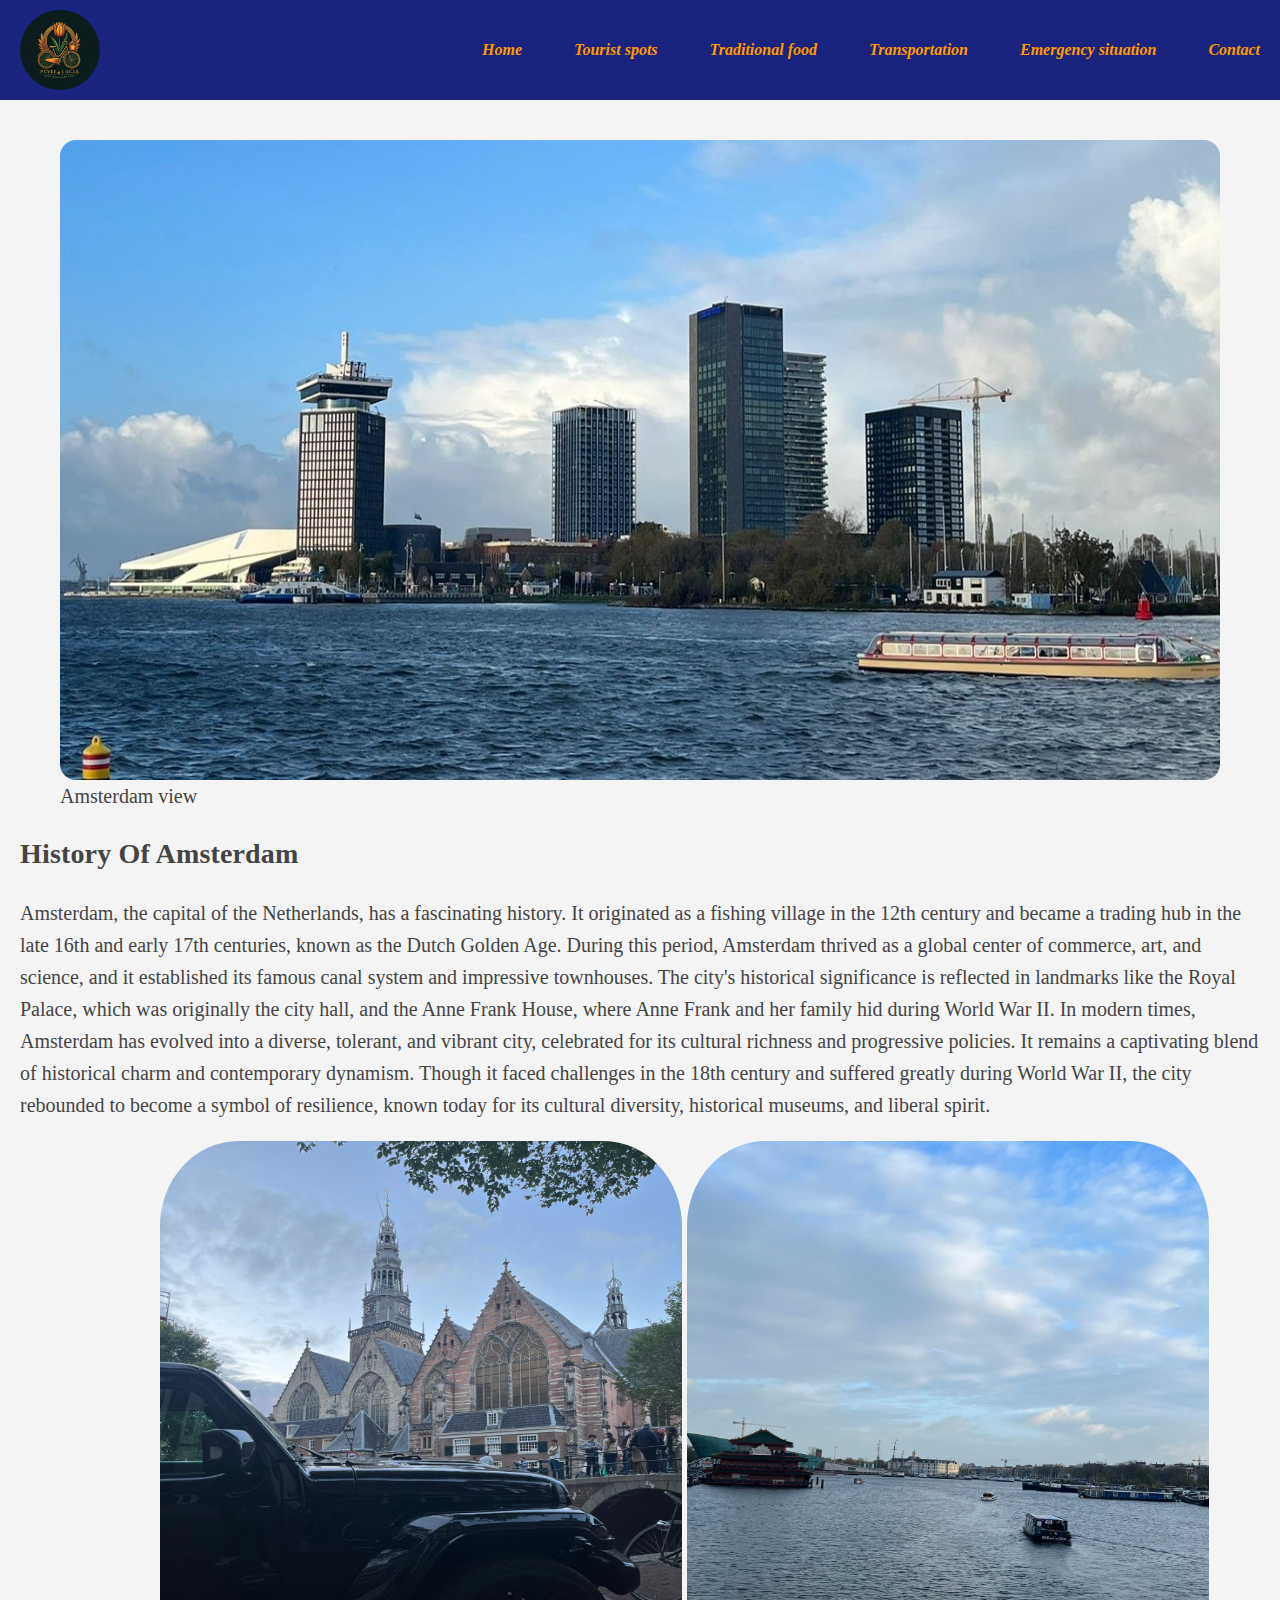
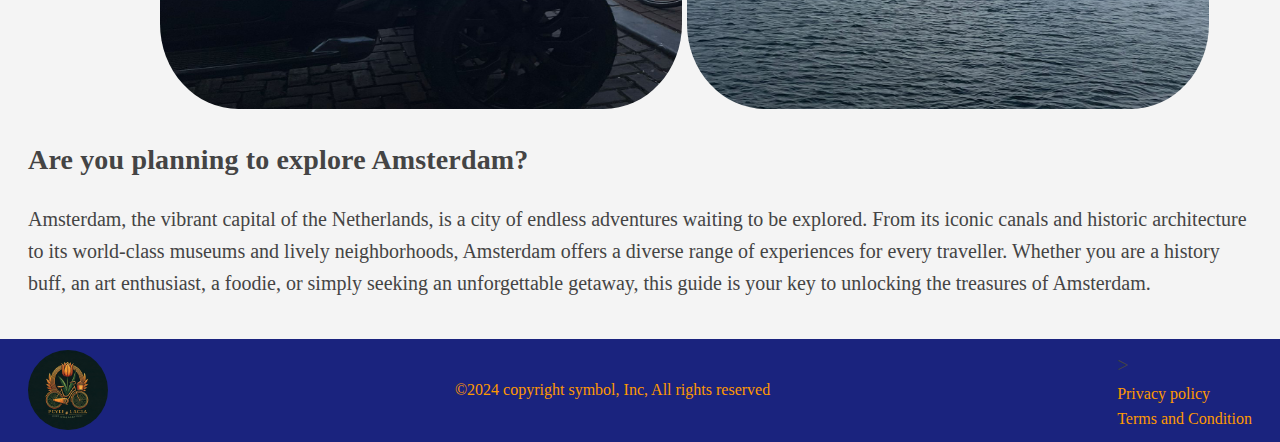
<file: index.html>
<!DOCTYPE html>
<html lang="en">
<head>
  <meta charset="UTF-8">
  <meta name="viewport" content="width=device-width, initial-scale=1.0">
  <meta name="Rakib" content="Amsterdam Tourist Spots">
  <meta name="geo.placename" content="Amsterdam city">
  <title>Home Page</title>
  <link rel="shortcut icon" type="image/x-icon" href="img/favicon.png">
  <link rel="stylesheet" href="Style.css">
  <link rel="preconnect" href="https://fonts.gstatic.com" crossorigin>
  <meta name="keywords" content="Amsterdam, tourist, food, transportation, emergency situation">
</head>
<body class="container">
  <header class="header">
    <img src="Picture/logo.jpeg" alt="Logo" class="logo">
    <nav>
      <ul>
        <li><a href="index.html">Home</a></li>
        <li><a href="Tourist_spot.html">Tourist spots</a></li>
        <li><a href="Traditional_food.html">Traditional food</a></li>
        <li><a href="Transportation.html">Transportation</a></li>
        <li><a href="Emergency.html">Emergency situation</a></li>
        <li><a href="Contact.html">Contact</a></li>
      </ul>
    </nav>
  </header>

  <main>
    <section class="content">
      <figure>
        <img class="Hm1" src="Picture/scenary.jpg" alt="Amsterdam view" title="view">
        <figcaption>Amsterdam view</figcaption>
      </figure>
      <article class="home content1"></article>
      <aside>
        <h1>History Of Amsterdam</h1>
        <p>Amsterdam, the capital of the Netherlands, has a fascinating history. It originated as a fishing village in the 12th century and became a trading hub in the late 16th and early 17th centuries,
          known as the Dutch Golden Age. During this period, Amsterdam thrived as a global center of commerce, art, and science, and it established its famous canal system and impressive townhouses.
          The city's historical significance is reflected in landmarks like the Royal Palace, which was originally the city hall, and the Anne Frank House, where Anne Frank and her family hid during World War II.
          In modern times, Amsterdam has evolved into a diverse, tolerant, and vibrant city, celebrated for its cultural richness and progressive policies. It remains a captivating blend of historical charm and contemporary dynamism.
          Though it faced challenges in the 18th century and suffered greatly during World War II, the city rebounded to become a symbol of resilience, known today for its cultural diversity, historical museums, and liberal spirit.</p>
      </aside>
      <figure>
        <img class="Hm2" src="Picture/car.jpg" alt="car" title="car">
        <img class="Hm3" src="Picture/river.jpg" alt="Modern skyline" title="skyline">
      </figure>
      <article class="home content2">   
         <h2>Are you planning to explore Amsterdam?</h2>
         <p>Amsterdam, the vibrant capital of the Netherlands, is a city of endless adventures waiting to be explored.
          From its iconic canals and historic architecture to its world-class museums and lively neighborhoods, Amsterdam offers a diverse range of experiences for every traveller.
          Whether you are a history buff, an art enthusiast, a foodie, or simply seeking an unforgettable getaway, this guide is your key to unlocking the treasures of Amsterdam.</p> 
      </article>
    </section>
  </main>

  <footer class="footer-section">
    <img src="Picture/logo.jpeg" alt="Logo" class="logo">
    <p class="copyrights">©2024 copyright symbol, Inc, All rights reserved</p>
   <section class="footer-content-policy"> >
    <p class="policy-1">Privacy policy</p>
    <p class="policy-1">Terms and Condition</p>
   </section>
  </footer>
</body>
</html>
</file>
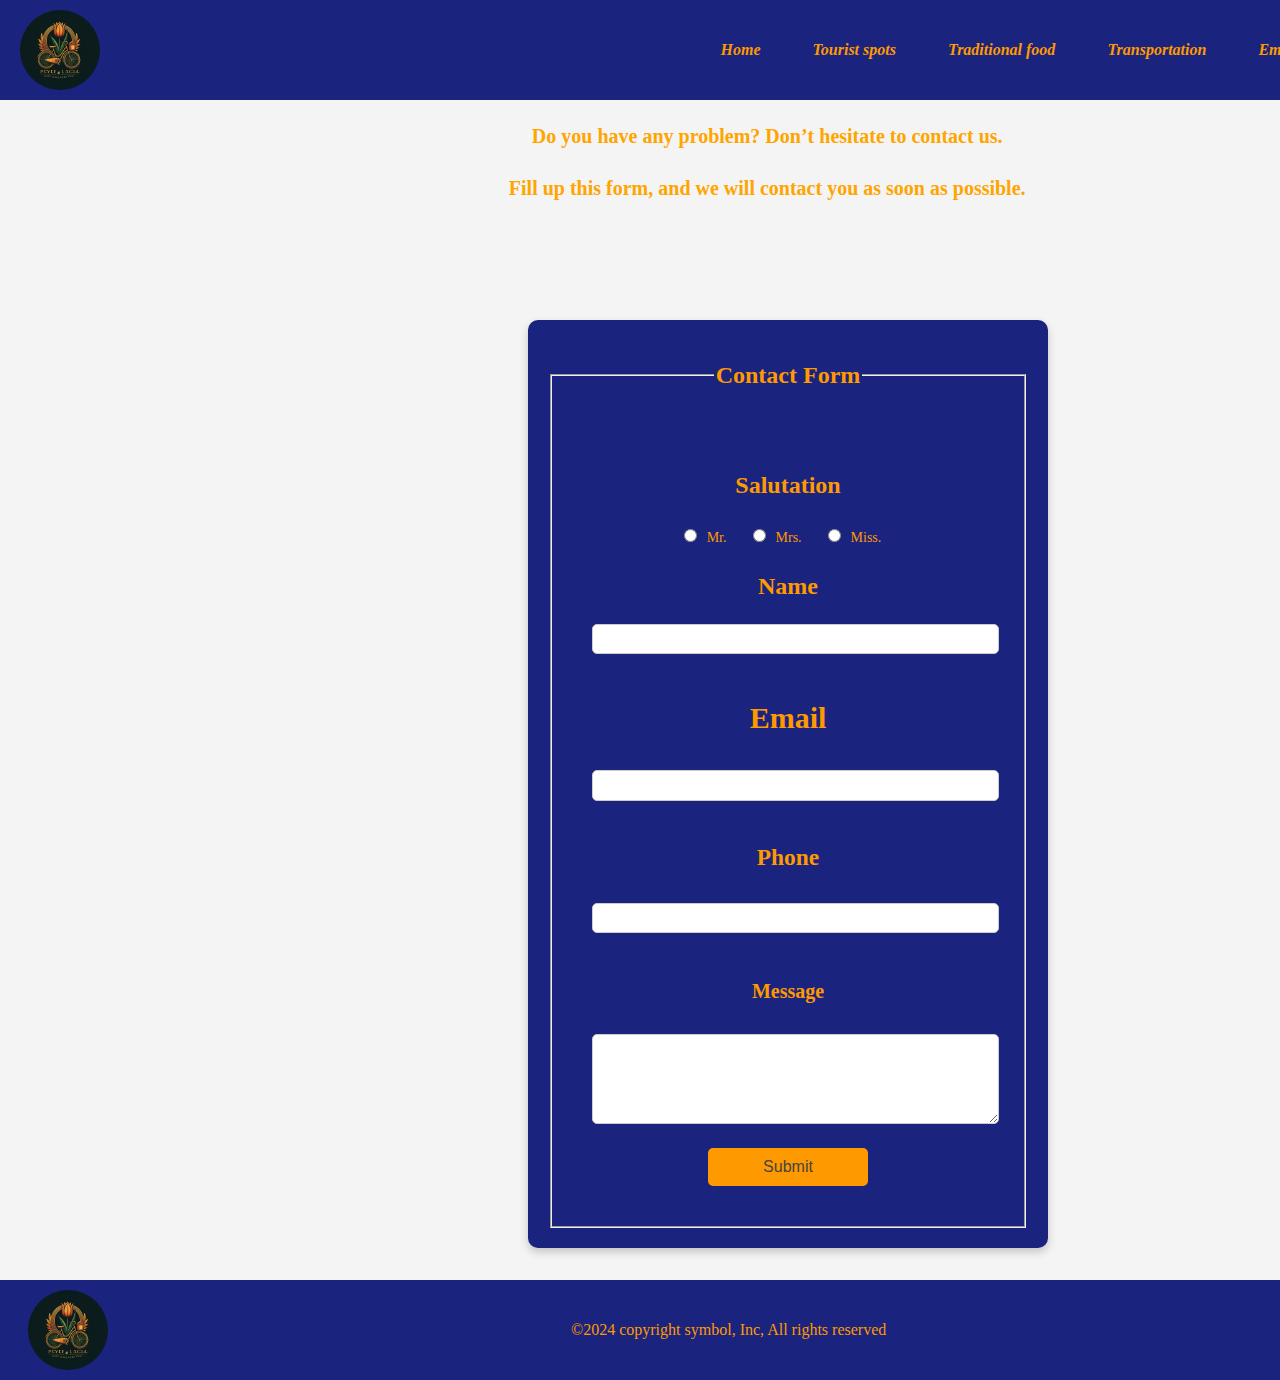
<file: Contact.html>
<!DOCTYPE html>
<html lang="en">
  <head>
    <meta charset="UTF-8">
    <meta name="viewport" content="width=device-width, initial-scale=1.0">
    <meta name="Rakib" content="Amsterdam Tourist Spots">
    <meta name="geo.placename" content="Amsterdam city">
    <title>Contact</title>
    <link rel="shortcut icon" type="image/x-icon" href="img/favicon.png">
    <link rel="stylesheet" href="Style.css">
    <link rel="preconnect" href="https://fonts.gstatic.com" crossorigin>
    <meta name="keywords" content="Amsterdam, tourist, food, transportation, emergency situation">
  </head>
  <body class="container">
    <header class="header1">
      <img src="Picture/logo.jpeg" alt="Logo" class="logo">
      <nav>
        <ul>
          <li><a href="index.html">Home</a></li>
          <li><a href="Tourist_spot.html">Tourist spots</a></li>
          <li><a href="Traditional_food.html">Traditional food</a></li>
          <li><a href="Transportation.html">Transportation</a></li>
          <li><a href="Emergency.html">Emergency situation</a></li>
          <li><a href="Contact.html">Contact</a></li>
        </ul>
      </nav>
    </header>
    <main>
      <section class="content6">
        <p class="content-6-text">Do you have any problem? Don’t hesitate to contact us.</p>
        <p class="content-6-text">Fill up this form, and we will contact you as soon as possible.</p>
        <form action="#" method="post" class="contact-form">
          <fieldset class="form-field">
            <legend><h1>Contact Form</h1></legend>

            <h1>Salutation</h1>
            <input type="radio" name="salutation" value="Mr." id="mr">
            <label for="mr">Mr.</label>
            <input type="radio" name="salutation" value="Mrs." id="mrs">
            <label for="mrs">Mrs.</label>
            <input type="radio" name="salutation" value="Miss." id="miss">
            <label for="miss">Miss.</label>

            <h1>Name</h1>
            <input class="input-all" type="text" id="name" name="name" required>

            <h2>Email</h2>
            <input class="input-all" type="email" id="email" name="email" required>

            <h3>Phone</h3>
            <input class="input-all" type="tel" id="phone" name="phone" required>

            <h4>Message</h4>
            <textarea class="input-all" id="message" name="message" rows="5" required></textarea>

            <button type="submit">Submit</button>
          </fieldset>
        </form>
      </section>
    </main>

    <footer class="footer">
      <img src="Picture/logo.jpeg" alt="Logo" class="logo">
      <p class="copyrights">©2024 copyright symbol, Inc, All rights reserved</p>
      <section class="footer-content-policy">
        <p class="policy-1">Privacy policy</p>
        <p class="policy-1">Terms and Conditions</p>
      </section>
    </footer>
  </body>
</html>
</file>
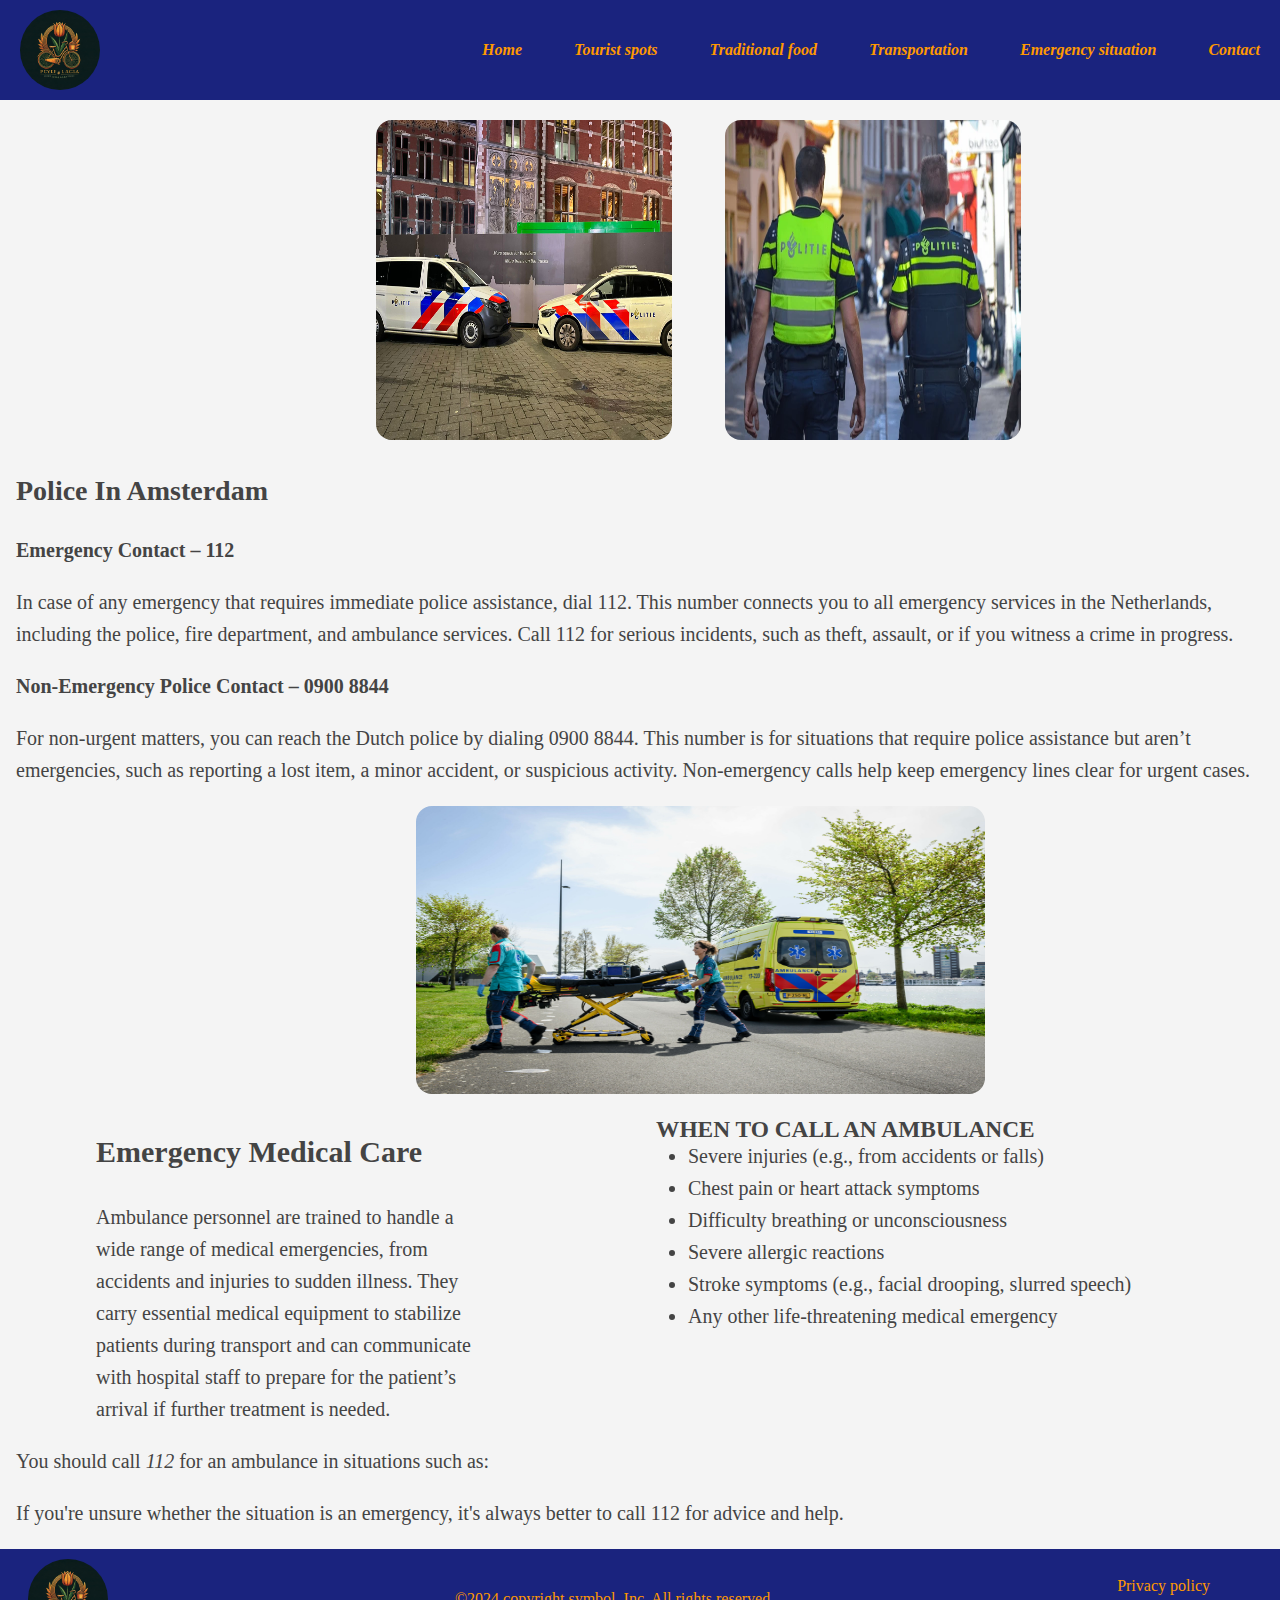
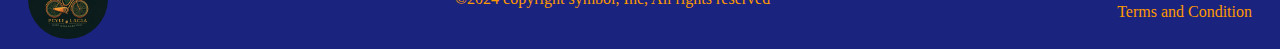
<file: Emergency.html>
<!DOCTYPE html>
<html lang="en">
  <head>
    <meta charset="UTF-8">
    <meta name="viewport" content="width=device-width, initial-scale=1.0">
    <meta name="Rakib" content="Amsterdam Tourist Spots">
    <meta name="geo.placename" content="Amsterdam city">
    <title>Emergency Situation</title>
    <link rel="shortcut icon" type="image/x-icon" href="img/favicon.png">
    <link rel="stylesheet" href="Style.css">
    <link rel="preconnect" href="https://fonts.gstatic.com" crossorigin>
    <meta name="keywords" content="Amsterdam, tourist, food, transportation, emergency situation">
  </head>
  <body class="container">
    <header class="header">
      <img src="Picture/logo.jpeg" alt="Logo" class="logo">
      <nav>
        <ul>
          <li><a href="index.html">Home</a></li>
          <li><a href="Tourist_spot.html">Tourist spots</a></li>
          <li><a href="Traditional_food.html">Traditional food</a></li>
          <li><a href="Transportation.html">Transportation</a></li>
          <li><a href="Emergency.html">Emergency situation</a></li>
          <li><a href="Contact.html">Contact</a></li>
        </ul>
      </nav>
    </header>
    <main>
      <section class="content5">
        <figure>
          <img class="Em1" src="Picture/police_car.jpg" alt="police car" title="police car">
          <img class="Em2" src="Picture/police.jpg" alt="police" title="police">
        </figure>
        <article class="police in Amsterdam">  
          <h1>Police In Amsterdam</h1>
          <p><strong>Emergency Contact – 112</strong></p>
          <p>In case of any emergency that requires immediate police assistance, dial 112. This number connects you to all emergency services in the Netherlands, including the police, fire department, and ambulance services. Call 112 for serious incidents, such as theft, assault, or if you witness a crime in progress.</p>
          <p><strong>Non-Emergency Police Contact – 0900 8844</strong></p>
          <p>For non-urgent matters, you can reach the Dutch police by dialing 0900 8844. This number is for situations that require police assistance but aren’t emergencies, such as reporting a lost item, a minor accident, or suspicious activity. Non-emergency calls help keep emergency lines clear for urgent cases.</p>
        </article>
        <img class="Em3" src="Picture/Emergency.jpg" alt="">
        <h2>Emergency Medical Care</h2>
        <p class="em2">
          Ambulance personnel are trained to handle a wide range of medical emergencies, from accidents and injuries to sudden illness. They carry essential medical equipment to stabilize patients during transport and can communicate with hospital staff to prepare for the patient’s arrival if further treatment is needed.
        </p>
        <h3>When to Call an Ambulance</h3>
        <p>You should call <em>112</em> for an ambulance in situations such as:</p>
        <ul class="em3">
          <li>Severe injuries (e.g., from accidents or falls)</li>
          <li>Chest pain or heart attack symptoms</li>
          <li>Difficulty breathing or unconsciousness</li>
          <li>Severe allergic reactions</li>
          <li>Stroke symptoms (e.g., facial drooping, slurred speech)</li>
          <li>Any other life-threatening medical emergency</li>
        </ul>
        <aside>
          <p>If you're unsure whether the situation is an emergency, it's always better to call 112 for advice and help.</p>
        </aside>
      </section> 
    </main>
    <footer class="footer-section">
      <img src="Picture/logo.jpeg" alt="Logo" class="logo">
      <p class="copyrights">©2024 copyright symbol, Inc, All rights reserved</p>
      <section class="footer-content-policy">
        <p class="policy-1">Privacy policy</p>
        <p class="policy-1">Terms and Condition</p>
      </section>
    </footer>
  </body>
</html>
</file>
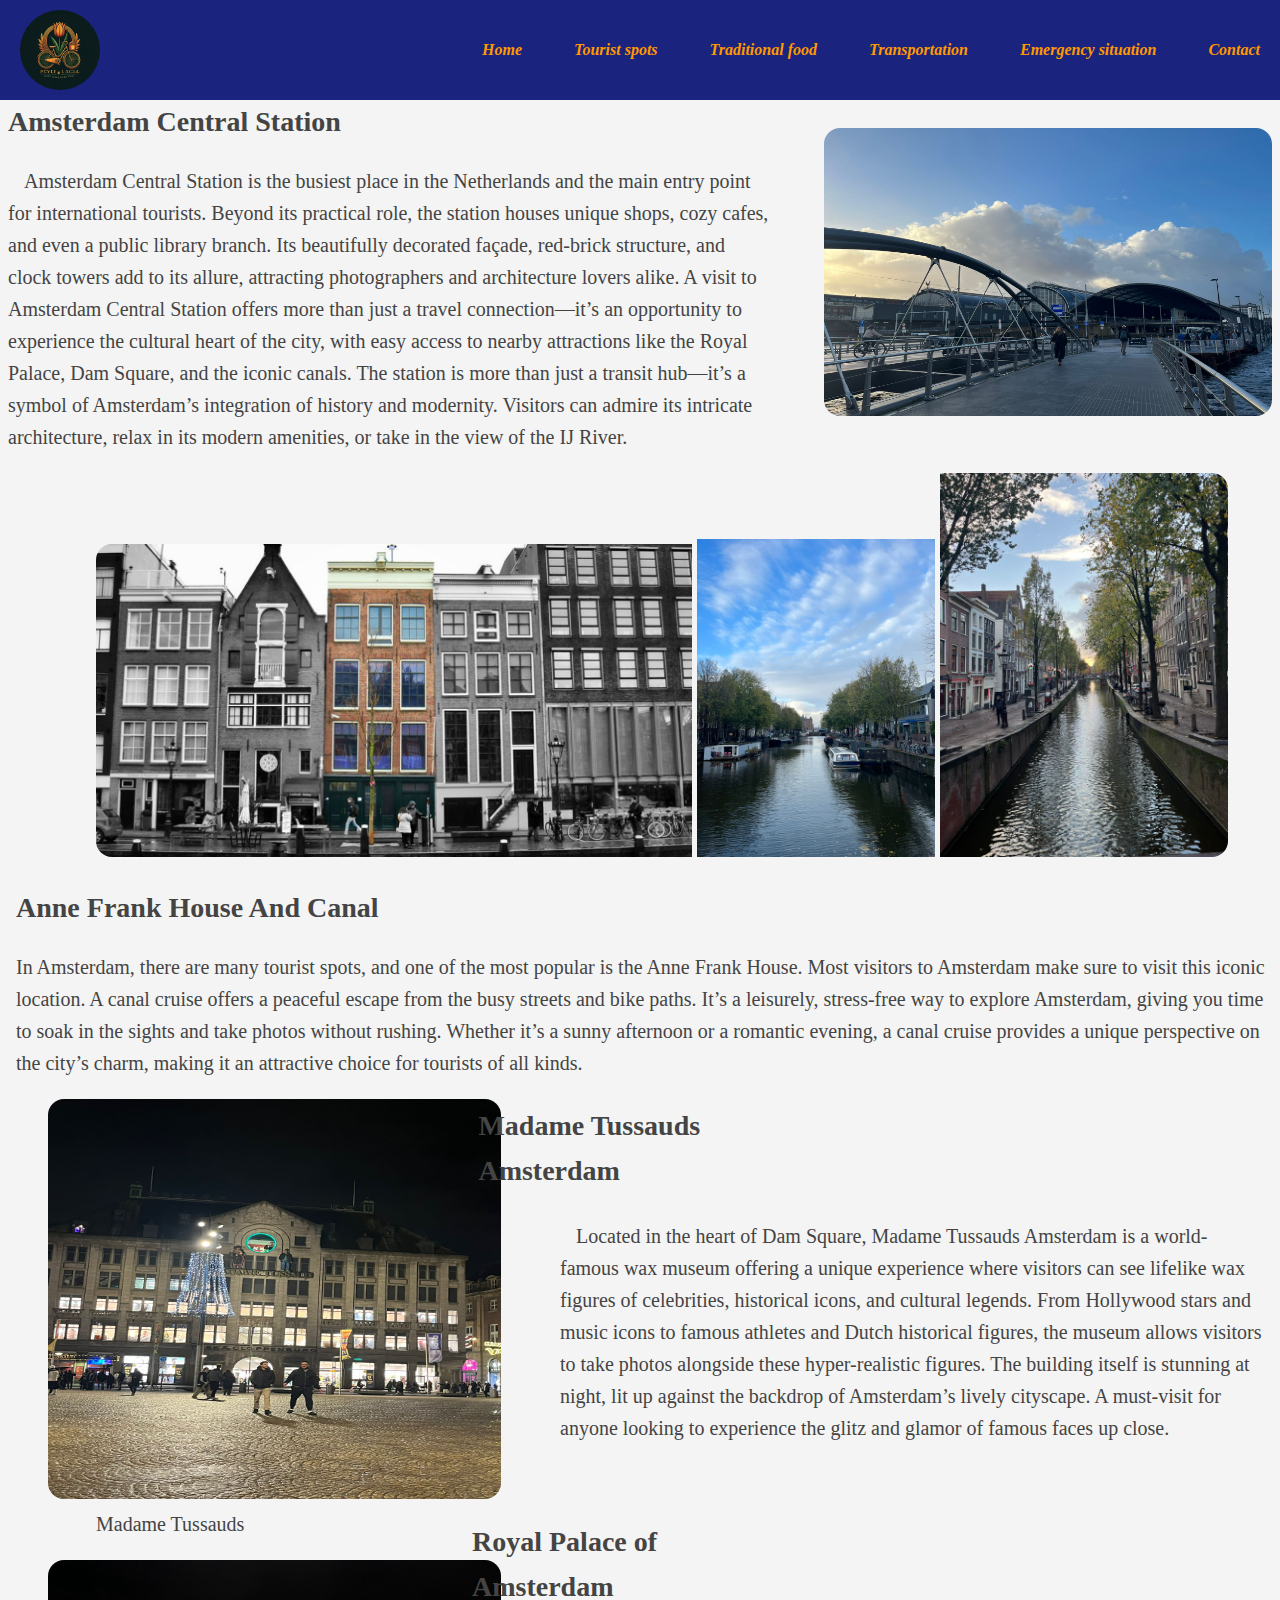
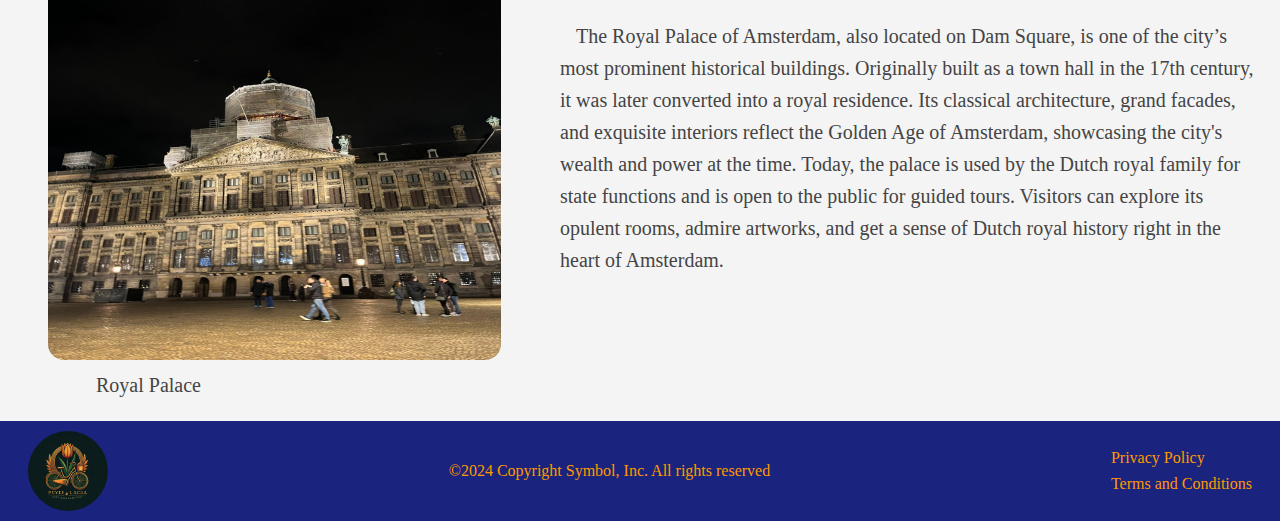
<file: Tourist_spot.html>
<!DOCTYPE html>
<html lang="en">
  <head>
    <meta charset="UTF-8">
    <meta name="viewport" content="width=device-width, initial-scale=1.0">
    <meta name="Rakib" content="Amsterdam Tourist Spots">
    <meta name="geo.placename" content="Amsterdam city">
    <title>Tourist Spots</title>
    <link rel="shortcut icon" type="image/x-icon" href="img/favicon.png">
     <link rel="stylesheet" href="Style.css">
    <link rel="preconnect" href="https://fonts.gstatic.com" crossorigin>
    <meta name="keywords" content="Amsterdam, tourist, food, transportation, emergency situation">
  </head>
<body class="container">
  <header class="header">
    <img src="Picture/logo.jpeg" alt="Logo" class="logo">
    <nav>
      <ul>
        <li><a href="index.html">Home</a></li>
        <li><a href="Tourist_spot.html">Tourist spots</a></li>
        <li><a href="Traditional_food.html">Traditional food</a></li>
        <li><a href="Transportation.html">Transportation</a></li>
        <li><a href="Emergency.html">Emergency situation</a></li>
        <li><a href="Contact.html">Contact</a></li>
      </ul>
    </nav>
  </header>
  <main>
    <section class="content2"> 
      <aside>
        <h1>Amsterdam Central Station</h1>
        <p class="tm1">Amsterdam Central Station is the busiest place in the Netherlands and the main entry point for international tourists. Beyond its practical role, the station houses unique shops, cozy cafes, and even a public library branch. Its beautifully decorated façade, red-brick structure, and clock towers add to its allure, attracting photographers and architecture lovers alike. A visit to Amsterdam Central Station offers more than just a travel connection—it’s an opportunity to experience the cultural heart of the city, with easy access to nearby attractions like the Royal Palace, Dam Square, and the iconic canals. The station is more than just a transit hub—it’s a symbol of Amsterdam’s integration of history and modernity. Visitors can admire its intricate architecture, relax in its modern amenities, or take in the view of the IJ River.</p>
      </aside>
      <figure>
        <img class="Tm1" src="Picture/central_station.jpg" alt="station" title="station">
      </figure>

      <figure>
        <img class="Tm2" src="Picture/anne_frank_house.jpeg" alt="Anne Frank House" title="Anne Frank House">
        <img class="Tm3" src="Picture/canal_big.jpg" alt="Big Canal" title="Big Canal">
        <img class="Tm4" src="Picture/canal.jpg" alt="Canal" title="Canal">
      </figure>

      <article class="tour content2"> 
        <h2>Anne Frank House And Canal</h2>
        <p>In Amsterdam, there are many tourist spots, and one of the most popular is the Anne Frank House. Most visitors to Amsterdam make sure to visit this iconic location. A canal cruise offers a peaceful escape from the busy streets and bike paths. It’s a leisurely, stress-free way to explore Amsterdam, giving you time to soak in the sights and take photos without rushing. Whether it’s a sunny afternoon or a romantic evening, a canal cruise provides a unique perspective on the city’s charm, making it an attractive choice for tourists of all kinds.</p>
      </article>

      <figure>
        <img class="Tm5" src="Picture/amsterdam_1.jpg" alt="Madame Tussauds" title="Madame Tussauds">
        <figcaption class="Tm55">Madame Tussauds</figcaption>
      </figure>

      <h3>Madame Tussauds Amsterdam</h3>
      <p class="tm2">Located in the heart of Dam Square, Madame Tussauds Amsterdam is a world-famous wax museum offering a unique experience where visitors can see lifelike wax figures of celebrities, historical icons, and cultural legends. From Hollywood stars and music icons to famous athletes and Dutch historical figures, the museum allows visitors to take photos alongside these hyper-realistic figures. The building itself is stunning at night, lit up against the backdrop of Amsterdam’s lively cityscape. A must-visit for anyone looking to experience the glitz and glamor of famous faces up close.</p>

      <figure>
        <img class="Tm6" src="Picture/amsterdam_2.jpg" alt="Royal Palace" title="Royal Palace">
        <figcaption class="Tm66">Royal Palace</figcaption>
      </figure>

      <article class="tour content4">
        <h4>Royal Palace of Amsterdam</h4>
        <p class="tm3">The Royal Palace of Amsterdam, also located on Dam Square, is one of the city’s most prominent historical buildings. Originally built as a town hall in the 17th century, it was later converted into a royal residence. Its classical architecture, grand facades, and exquisite interiors reflect the Golden Age of Amsterdam, showcasing the city's wealth and power at the time. Today, the palace is used by the Dutch royal family for state functions and is open to the public for guided tours. Visitors can explore its opulent rooms, admire artworks, and get a sense of Dutch royal history right in the heart of Amsterdam.</p>
      </article>

    </section>
  </main>
  <footer class="footer-section">
    <img src="Picture/logo.jpeg" alt="Logo" class="logo">
    <p class="copyrights">©2024 Copyright Symbol, Inc. All rights reserved</p>
    <section class="footer-content-policy">
      <p class="policy-1">Privacy Policy</p>
      <p class="policy-1">Terms and Conditions</p>
    </section>
  </footer>
</body>
</html>
</file>
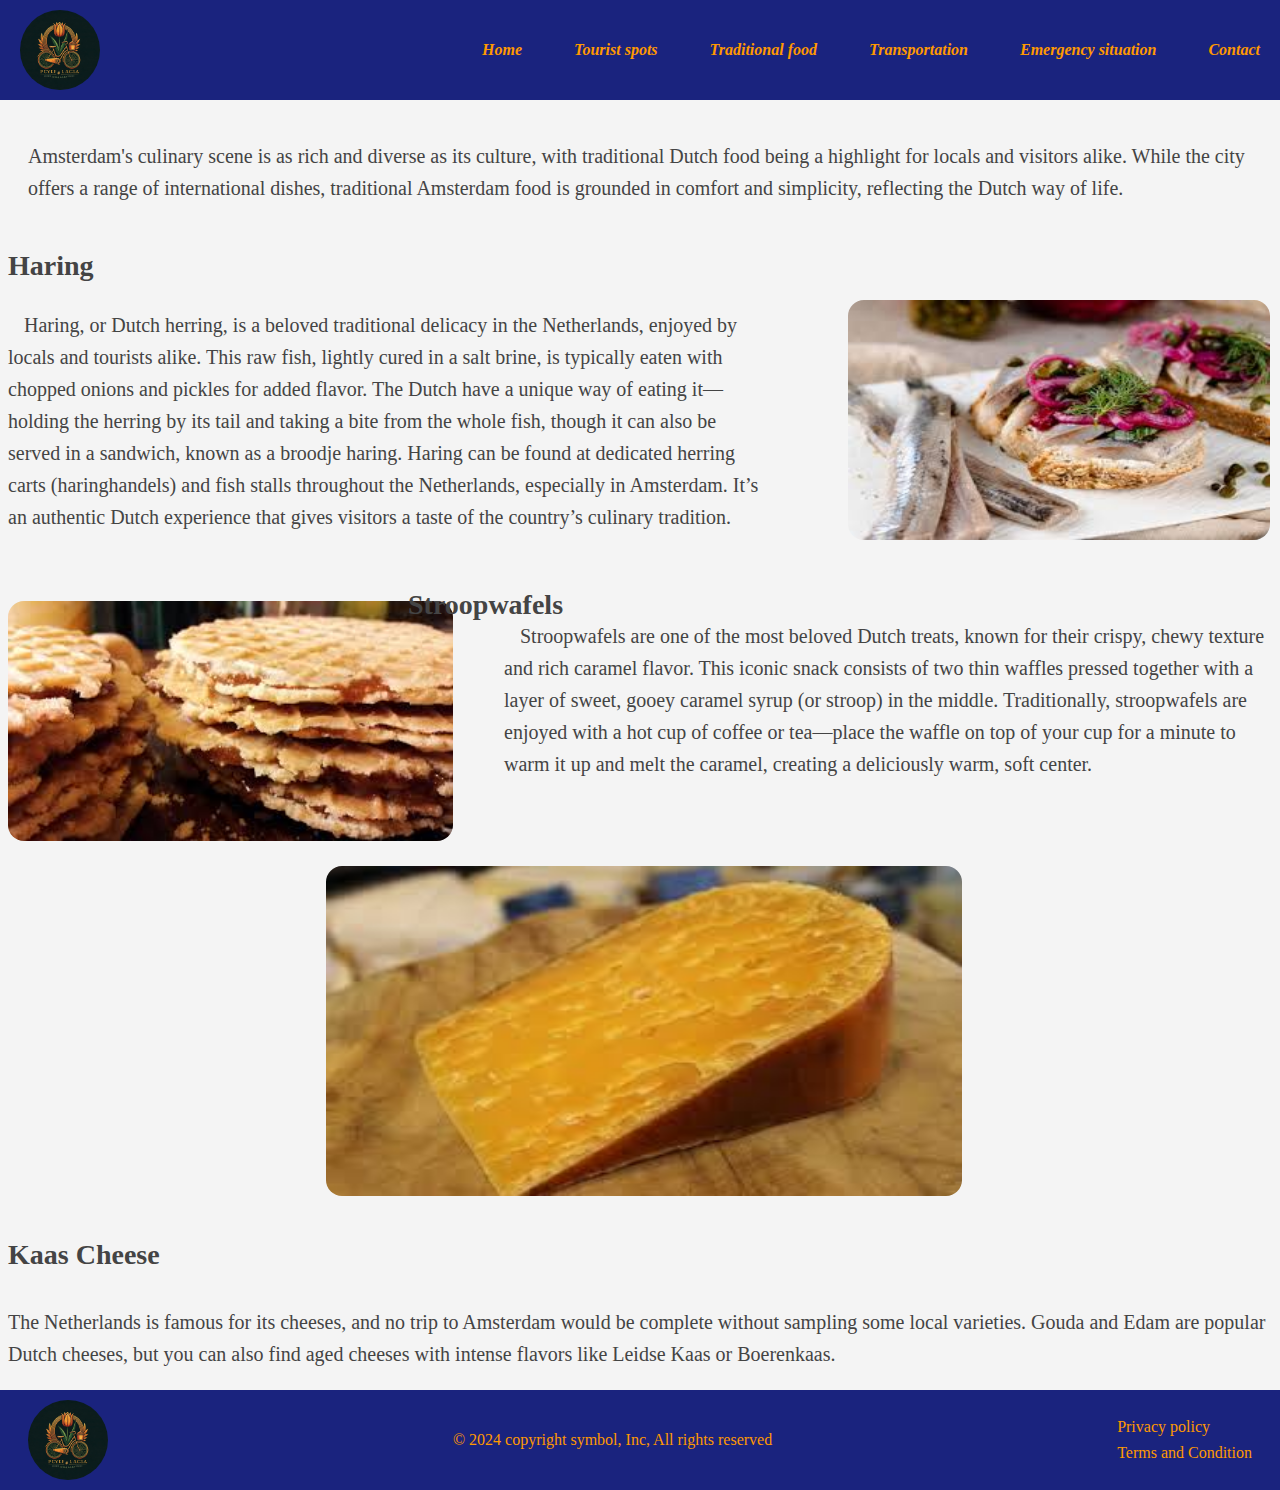
<file: Traditional_food.html>
<!DOCTYPE html>
<html lang="en">
  <head>
    <meta charset="UTF-8">
    <meta name="viewport" content="width=device-width, initial-scale=1.0">
    <meta name="Rakib" content="Amsterdam Tourist Spots">
    <meta name="geo.placename" content="Amsterdam city">
    <title>Traditional Food</title>
    <link rel="shortcut icon" type="image/x-icon" href="img/favicon.png">
    <link rel="stylesheet" href="Style.css">
    <link rel="preconnect" href="https://fonts.gstatic.com" crossorigin>
    <meta name="keywords" content="Amsterdam, tourist, food, transportation, emergency situation">
  </head>
<body class="container">
  <header class="header">
    <img src="Picture/logo.jpeg" alt="Site Logo" class="logo">
    <nav>
      <ul>
        <li><a href="index.html">Home</a></li>
        <li><a href="Tourist_spot.html">Tourist spots</a></li>
        <li><a href="Traditional_food.html">Traditional food</a></li>
        <li><a href="Transportation.html">Transportation</a></li>
        <li><a href="Emergency.html">Emergency situation</a></li>
        <li><a href="Contact.html">Contact</a></li>
      </ul>
    </nav>
  </header>
    <main> 
      <section class="content3">
        <article class="food content">
          <p>Amsterdam's culinary scene is as rich and diverse as its culture, with traditional Dutch food being a highlight for locals and visitors alike. While the city offers a range of international dishes, traditional Amsterdam food is grounded in comfort and simplicity, reflecting the Dutch way of life.</p>
        </article>
        
        <h1>Haring</h1>
        <p class="f1">Haring, or Dutch herring, is a beloved traditional delicacy in the Netherlands, enjoyed by locals and tourists alike. This raw fish, lightly cured in a salt brine, is typically eaten with chopped onions and pickles for added flavor. The Dutch have a unique way of eating it—holding the herring by its tail and taking a bite from the whole fish, though it can also be served in a sandwich, known as a broodje haring. Haring can be found at dedicated herring carts (haringhandels) and fish stalls throughout the Netherlands, especially in Amsterdam. It’s an authentic Dutch experience that gives visitors a taste of the country’s culinary tradition. </p>
        <img class="tf1" src="Picture/Haring.jpg" alt="Haring - Dutch Herring with onions and pickles">
        <img class="tf2" src="Picture/stroopwafels.jpg" alt="Stroopwafels - Dutch caramel waffle cookies">
        <h2>Stroopwafels</h2>
        <p class="f2">Stroopwafels are one of the most beloved Dutch treats, known for their crispy, chewy texture and rich caramel flavor. This iconic snack consists of two thin waffles pressed together with a layer of sweet, gooey caramel syrup (or stroop) in the middle. Traditionally, stroopwafels are enjoyed with a hot cup of coffee or tea—place the waffle on top of your cup for a minute to warm it up and melt the caramel, creating a deliciously warm, soft center.</p>
        <img class="tf3" src="Picture/cheese.jpg" alt="Assorted Dutch cheeses including Gouda and Edam">
        <article>
          <h3>Kaas Cheese</h3>
          <p>The Netherlands is famous for its cheeses, and no trip to Amsterdam would be complete without sampling some local varieties. Gouda and Edam are popular Dutch cheeses, but you can also find aged cheeses with intense flavors like Leidse Kaas or Boerenkaas.</p>
        </article>
      </section>
    </main>
    <footer class="footer-section">
      <img src="Picture/logo.jpeg" alt="Footer Logo" class="logo">
      <p class="copyrights">© 2024 copyright symbol, Inc, All rights reserved</p>
      <section class="footer-content-policy">
        <p class="policy-1">Privacy policy</p>
        <p class="policy-1">Terms and Condition</p>
      </section>
    </footer>
</body>
</html>
</file>
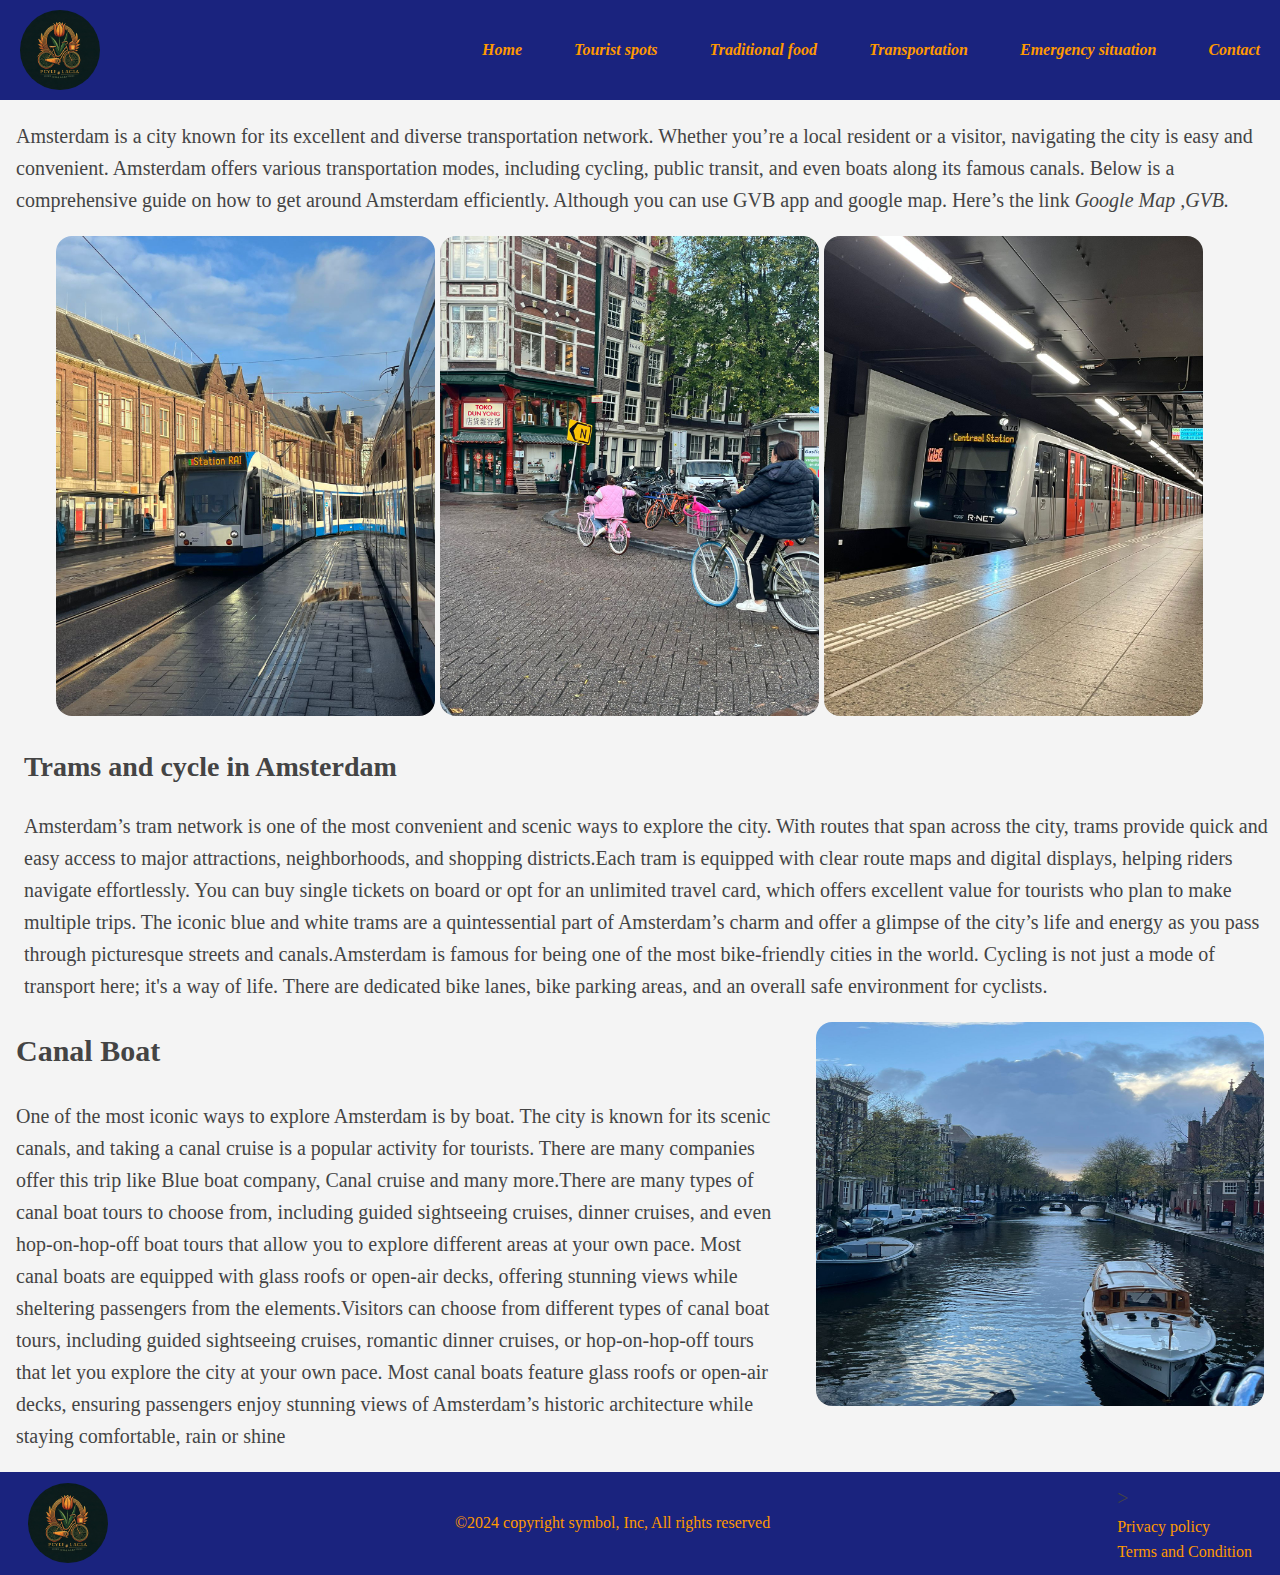
<file: Transportation.html>
<!DOCTYPE html>
<html lang="en">
  <head>
    <meta charset="UTF-8">
    <meta name="viewport" content="width=device-width, initial-scale=1.0">
    <meta name="Rakib" content="Amsterdam Tourist Spots">
    <meta name="geo.placename" content="Amsterdam city">
    <title>Transportation</title>
    <link rel="shortcut icon" type="image/x-icon" href="img/favicon.png">
    <link rel="stylesheet" href="Style.css">
    <link rel="preconnect" href="https://fonts.gstatic.com" crossorigin>
    <meta name="keywords" content="Amsterdam, tourist, food, transportation, emergency situation">
  </head>
<body class="container">
  <header class="header">
    <img src="Picture/logo.jpeg" alt="Logo" class="logo">
    <nav>
      <ul>
        <li><a href="index.html">Home</a></li>
        <li><a href="Tourist_spot.html">Tourist spots</a></li>
        <li><a href="Traditional_food.html">Traditional food</a></li>
        <li><a href="Transportation.html">Transportation</a></li>
        <li><a href="Emergency.html">Emergency situation</a></li>
        <li><a href="Contact.html">Contact</a></li>
      </ul>
    </nav>
  </header>
  <main>
    <section class="content4"> 
      <article class="Transportation content1">
        <p>Amsterdam is a city known for its excellent and diverse transportation network. Whether you’re a local resident or a visitor, navigating the city is easy and convenient. Amsterdam offers various transportation modes, including cycling, public transit, and even boats along its famous canals. Below is a comprehensive guide on how to get around Amsterdam efficiently. Although you can use GVB app and google map. Here’s the link <em>Google Map ,GVB.</em> </p>
      </article>
     <figure>    
        <img class="t1" src="Picture/tram.jpg" alt="tram" title="tram">
        <img class="t2" src="Picture/cycle_2.jpg" alt="cycle" title="cycle">
        <img class="t3" src="Picture/Train.jpg" alt="train" title="train">
    </figure>
     <article class="Transporation content2">
      <h1>Trams and cycle in Amsterdam</h1>
      <p>Amsterdam’s tram network is one of the most convenient and scenic ways to explore the city. With routes that span across the city, trams provide quick and easy access to major attractions, neighborhoods, and shopping districts.Each tram is equipped with clear route maps and digital displays, helping riders navigate effortlessly. You can buy single tickets on board or opt for an unlimited travel card, which offers excellent value for tourists who plan to make multiple trips. The iconic blue and white trams are a quintessential part of Amsterdam’s charm and offer a glimpse of the city’s life and energy as you pass through picturesque streets and canals.Amsterdam is famous for being one of the most bike-friendly cities in the world. Cycling is not just a mode of transport here; it's a way of life. There are dedicated bike lanes, bike parking areas, and an overall safe environment for cyclists.</p>
     </article>

     <article class="Transportation content3"></article>
      <img class="t4" src="Picture/Boat.jpg" alt="boat" title="boat"> 

      <h2>Canal Boat</h2>
      <p class="tp1">
       One of the most iconic ways to explore Amsterdam is by boat. The city is known for its scenic canals, and taking a canal cruise is a popular activity for tourists. There are many companies offer this trip like Blue boat company, Canal cruise and many more.There are many types of canal boat tours to choose from, including guided sightseeing cruises, dinner cruises, and even hop-on-hop-off boat tours that allow you to explore different areas at your own pace. Most canal boats are equipped with glass roofs or open-air decks, offering stunning views while sheltering passengers from the elements.Visitors can choose from different types of canal boat tours, including guided sightseeing cruises, romantic dinner cruises, or hop-on-hop-off tours that let you explore the city at your own pace. Most canal boats feature glass roofs or open-air decks, ensuring passengers enjoy stunning views of Amsterdam’s historic architecture while staying comfortable, rain or shine
     </p>
    </section>
  </main>
  <footer class="footer-section">
    <img src="Picture/logo.jpeg" alt="Logo" class="logo">
    <p class="copyrights">©2024 copyright symbol, Inc, All rights reserved</p>
   <section class="footer-content-policy"> >
    <p class="policy-1">Privacy policy</p>
    <p class="policy-1">Terms and Condition</p>
   </section>
  </footer>
</body>
</html>
</file>
<file: Style.css>
@import url('https://fonts.googleapis.com/css2?family=Roboto:ital,wght@0,100;0,300;0,400;0,500;0,700;0,900;1,100;1,300;1,400;1,500;1,700;1,900&display=swap'); 

/* General Styles */
.container{
    font-family: 'Inria Serif', serif;
    line-height: 1.6;
    color: #444444;
    font-size: 1.2500em;
    margin: 0;
    width: fit-content;
    background-color: #F4F4F4;
}

.input-all{
    padding:20px;
}

.header {
    background-color: #1a237e; 
    color: #FF9900;
    display: flex;
    justify-content: space-between;
    align-items: center;
    padding: 0.625rem 1.25rem;
    font-family: 'Inria Serif', serif;
    font-size: 1rem;
    font-style: italic;
}

header .logo {
    height: 5rem;
    width: 5rem;
    border-radius: 179%;
    margin-left: 0%;
    padding-left: 0%;
    border-left: none;  /* Corrected */
    align-items: flex-start;
}

/* General styling for the navigation bar items */
nav ul {
    list-style: none;
    margin: 0;
    padding: 0;
    display: flex;
    gap: 3.25rem;
}

nav ul li {
    display: inline;
}

nav ul li a {
    color: #FF9900;
    text-decoration: none;
    font-weight: bold;
}

nav ul li a:hover {
    text-decoration: dashed;
    background-color: #151FD8F5;
}

@media (max-width: 768px){
    .header-menu {
        justify-content: center;
        row-gap: 0;
    }
}
@media (max-width: 768px){
    .header-menu {
        flex-direction: column;
        align-items: center;
        justify-content: center;
    }
}

.header-menu ul {
    margin-top: 20px;
}

/* Photo Gallery */
.Hm1 {
    padding: 0;
    margin: 0;
    border: 0;
    width: 100%;
    height: 40rem;
    display: flex;
    border-radius: 1rem;
}

/* Main Content */
.Hm2 {
    width: 45%;
    height: 35.5rem;
    border-radius: 15%;
    margin-left: 6.25rem;
}
.Hm3 {
    width: 45%;
    border-radius: 15%;
    height: 35.5rem;
}
.content {
    padding: 1.25rem;
    font-family: 'Inria Serif', serif;
}

.content h1 {
    color: #444444;
    font-size: 1.75rem;
    margin: 0%;
    padding: 0%;
    letter-spacing: 0.01rem;
}

.content h2 {
    margin-top: 1.25rem;
    color: #444444;
    font-size: 1.75rem;
    margin: 0%;
    padding: 0%;
    letter-spacing: 0.01rem;
}

/* Footer Styles */
.footer-section {
    background-color: #1a237e;
    display: flex;
    align-items: center;
    justify-content: space-between;
    flex-wrap: wrap;
    row-gap: 1.75rem;
    padding: .625rem 1.75rem;
}

.footer-section .logo {
    display: inline-flex;
    height: 5rem;
    align-items: flex-start;  /* Corrected */
    border-radius: 179%;
}

.copyrights {
    color: #FF9900;
    font-size: 1rem;
}

.footer-content-policy {
    display: flex;
    flex-direction: column;
}

.policy-1 {
    margin-right: 10%;
    color: #FF9900;
    font-size: 1rem;
    padding: 0%;
    margin: 0%;
}

.terms {
    margin-right: 10%;
    color: #FF9900;
    font-size: 1rem;
    padding: 0%;
    margin: 0%;
}

@media (max-width: 767px){
    .footer-section {
        justify-content: center;
        padding: 30px 0;
        column-gap: 20px;
    }
}

/* Tourist spot main */
.content2 {
    margin-left: .5rem;
}
.content2 h1, .content2 h2, .content2 h3, .content2 h4 {
    font-size: 28px;
    margin: 0%;
    padding: 0%;
}

/* Main Content for Tourist Spot */
.tm1 {
    width: 60%;
    text-indent: 1rem; 
}

.Tm1 {
    width: 35%;
    height: 18rem;
    position: absolute;
    top: 8rem;
    right: .5rem;
    border-radius: 1rem;
    display: block;
}

.Tm11 {
    margin-right: 1rem;
}

.Tm2 {
    margin-left: 4%;
    width: 50%;
    border-top-left-radius: 1rem;
    border-bottom-left-radius: 1rem;
}

.Tm3 {
    width: 20%;
}

.Tm4 {
    height: 24rem;
    border-top-right-radius: 1rem;
    border-bottom-right-radius: 1rem;
}

.content2 h3 {
    width: 22%;
    position: absolute;
    top: 69rem;
    right: 32.5rem;
}

.tm2 {
    width: 55%;
    position: absolute;
    top: 75rem;
    right: 1rem;
    display: block;
    text-indent: 1rem; 
}

.Tm5 {
    width: 38%;
    height: 25rem;
    border-radius: 1rem;
    margin: 0;
    padding: 0;  /* Corrected */
}

.Tm55 {
    margin-left: 3rem;
}

.Tm6 {
    width: 38%;
    height: 25rem;
    border-radius: 1rem;
    margin: 0;
    padding: 0;  /* Corrected */
}

.Tm66 {
    margin-left: 3rem;
}

.tm3 {
    width: 55%;
    position: absolute;
    top: 100rem;
    right: 1rem;
    display: block;
    text-indent: 1rem; 
}

.content2 h4 {
    width: 20%;
    position: absolute;
    top: 95rem;
    right: 34.5rem;
}

/* Traditional Food */
.content3 {
    font-size: 20px;
    margin-left: .5rem;
}
.content3 h1 {
    font-size: 28px;
    margin: 0%;
    padding: 0%;
}

.f1 {
    width: 60%;
    font-size: 20px;
    text-indent: 1rem; 
}

.tf1 {
    position: absolute;
    top: 18.75rem;
    right: 0.625rem;
    height: 15rem;
    width: 33%;
    border-radius: 1rem;
    display: block;
}

.content3 h2 {
    font-size: 28px;
    width: 20%;
    position: absolute;
    top: 35rem;
    right: 38.5rem;
}

.content3 h3 {
    font-size: 1.75rem;
   
}

.f2 {
    width: 60%;
    position: absolute;
    top: 37.5rem;
    right: .5rem;
    display: flex;
    text-indent: 1rem; 
}

.tf2 {
    width: 35%;
    height: 15rem;
    margin-top: 3rem;
    border-radius: 1rem;
}

.tf3 {
    width: 50%;
    height: 20.625rem;
    margin-left: 25%;
    margin-top: 1rem;
    border-radius: 1rem;
}

/* Transportation */
.content4 {
    margin-left: 1rem;
}
.t1, .t2, .t3 {
    width: 32%;
    height: 30rem;
    border-radius: 1rem;
}

.t4 {
    width: 35%;
    height: 24rem;
    position: absolute;
    border-radius: 1rem;
    right: 1rem;
}

.tp1 {
    width: 60%;
}

/* Emergency Situation */
.content5 {
    margin-left: 1rem;
}

.Em1 {
    width: 25%;
    height: 20rem;
    margin-left: 20rem;
    border-radius: 1rem;
}

.Em2 {
    width: 25%;
    height: 20rem;
    border-radius: 1rem;
    margin-left: 3rem;
}

.Em3 {
    width: 45%;
    height: 18rem;
    margin-left: 25rem;
    border-radius: 1rem;
}

.content5 h1 {
    font-size: 1.75rem;
}

.content5 h2 {
    margin-left: 5rem;
    word-spacing: 0.001rem;
}

.em2 {
    width: 30%;
    margin-left: 5rem;
}

.content5 h3 {
    width: 30%;
    position: absolute;
    right: 15rem;
    top: 68rem;
    text-transform: uppercase;
}

.em3 {
    width: 40%;
    position: absolute;
    right: 5rem;
    top: 70rem;
}

/* Contact Form */
.content6 {
    margin-left: 1rem;
}


.content-6-text{
    text-align: center;
    color:orange;
    font-weight: 700;
}
.contact-form {
    background-color: #1a237e;
    color: #ff9900;
    padding: 1.25rem;
    border-radius: 0.625rem;
    box-shadow: 0 4px 8px rgba(0, 0, 0, 0.2);
    text-align: center;
    margin-left: 32rem;
    width: 30rem;
    position: absolute;
    top: 20rem;
}

.contact-form h1 {
    font-size: 1.5rem;
    margin-bottom: 0.938rem;
}

.contact-form label {
    margin-right: 1rem;
    text-align: left;
    margin-bottom: 0.313rem;
    font-size: 0.875rem;
}

.contact-form input[type="text"],
.contact-form input[type="email"],
.contact-form input[type="tel"],
.contact-form textarea {
    width: 100%;
    padding:.5em;
    margin-bottom: 0.938rem;
    border: 1px solid #ccc;
    border-radius: 0.313rem;
    align-items: center;
}

.form-field{
    padding: 2em;
}
.contact-form input[type="radio"] {
    margin-right: 0.313rem;
}

.contact-form button {
    background-color: #ff9900;
    color: #444444;
    border: none;
    padding: 0.625rem 0.938rem;
    border-radius: 0.313rem;
    cursor: pointer;
    font-size: 1rem;
    width: 10rem;
}

.contact-form button:hover {
    background-color: #ffeacb;
}

.footer {
    background-color: #1a237e;
    display: flex;
    align-items: center;
    justify-content: space-between;
    flex-wrap: wrap;
    row-gap: 1.75rem;
    padding: .625rem 1.75rem;
    top: 80rem;
    position: absolute;
    width: 91.4rem;
}

.footer .logo {
    display: inline-flex;
    height: 5rem;
    align-items: flex-start;  /* Corrected */
    border-radius: 179%;
}

.header1 {
    background-color: #1a237e; 
    color: #FF9900;
    display: flex;
    justify-content: space-between;
    align-items: center;
    padding: 0.625rem 1.25rem;
    font-family: 'Inria Serif', serif;
    font-size: 1rem;
    font-style: italic;
    width: 92.4rem;
}

/* Responsive */
@media (max-width: 768px) {
    .header, .footer-section {
        padding: 20px;
        height: 4rem; 
        width: 4rem;
        margin: auto; 
    }

    .header nav ul {
        flex-direction: column;
        align-items: center;
    }

    .content {
        padding: 10px;
    }
  
    .content h1, .content h2, .content h3, .content h4 {
        font-size: 1.2rem;
    }

    .contact-form {
        width: 90%;
        margin: 20px auto;
    }

    .footer-section {
        padding: 10px;
        row-gap: 10px;
    }
}

/* Mobile (Portrait) */
@media (max-width: 480px) {
    .header img {
        width: 60px;
    }

    nav ul li {
        margin: 5px 0
    }}
</file>
